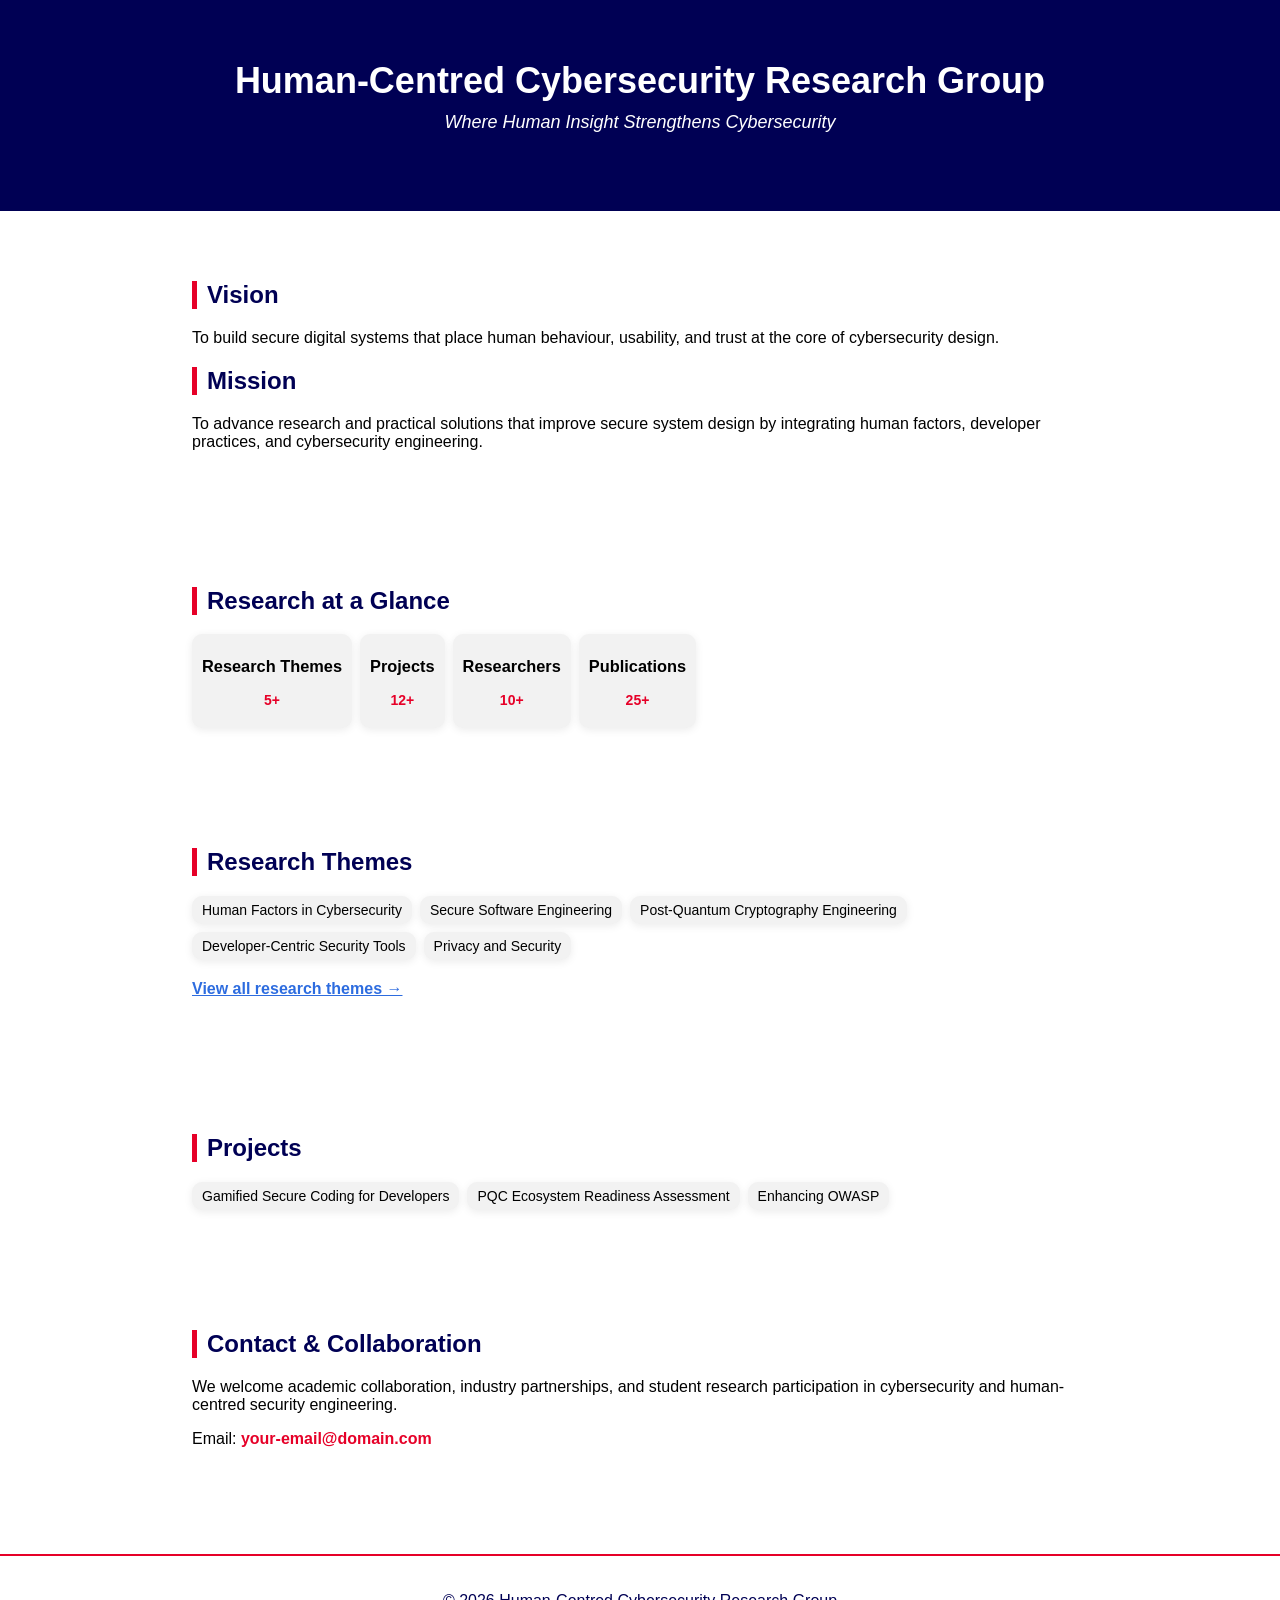
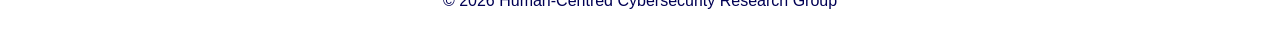
<file: index.html>
<!DOCTYPE html>
<html lang="en">
<head>
    <meta charset="UTF-8">
    <meta name="viewport" content="width=device-width, initial-scale=1.0">
    <title>Human-Centred Cybersecurity Research Group</title>

    <link rel="stylesheet" href="css/style.css">
</head>

<body>

<header>
    <h1>Human-Centred Cybersecurity Research Group</h1>
    <p>Where Human Insight Strengthens Cybersecurity</p>
</header>

<section>
    <h2>Vision</h2>
    <p>
        To build secure digital systems that place human behaviour, usability, and trust at the core of cybersecurity design.
    </p>

    <h2>Mission</h2>
    <p>
        To advance research and practical solutions that improve secure system design by integrating human factors,
        developer practices, and cybersecurity engineering.
    </p>
</section>

<section>
    <h2>Research at a Glance</h2>
    <div class="card-container">
        <div class="card">
            <h3>Research Themes</h3>
            <p class="highlight">5+</p>
        </div>

        <div class="card">
            <h3>Projects</h3>
            <p class="highlight">12+</p>
        </div>

        <div class="card">
            <h3>Researchers</h3>
            <p class="highlight">10+</p>
        </div>

        <div class="card">
            <h3>Publications</h3>
            <p class="highlight">25+</p>
        </div>
    </div>
</section>

<section>
    <h2>Research Themes</h2>

    <div class="card-container">
        <div class="card">Human Factors in Cybersecurity</div>
        <div class="card">Secure Software Engineering</div>
        <div class="card">Post-Quantum Cryptography Engineering</div>
        <div class="card">Developer-Centric Security Tools</div>
        <div class="card">Privacy and Security</div>
    </div>

    <p style="margin-top:20px;">
        <a href="themes/Main_Theme_Summary.html" style="font-weight:bold; color:#2d6cdf;">
            View all research themes →
        </a>
    </p>
</section>

<section>
    <h2>Projects</h2>
    <div class="card-container">
        <div class="card">Gamified Secure Coding for Developers</div>
        <div class="card">PQC Ecosystem Readiness Assessment</div>
        <div class="card">Enhancing OWASP</div>
    </div>
</section>

<section>
    <h2>Contact & Collaboration</h2>
    <p>
        We welcome academic collaboration, industry partnerships, and student research participation in cybersecurity and human-centred security engineering.
    </p>
    <p>
        Email: <span class="highlight">your-email@domain.com</span>
    </p>
</section>

<footer>
    <p>© 2026 Human-Centred Cybersecurity Research Group</p>
</footer>

</body>
</html>
</file>
<file: css/style.css>
body {
    font-family: "Helvetica Neue", Helvetica, Arial, sans-serif;
    margin: 0;
    padding: 0;
    background-color: #FFFFFF;
    color: #000000;
}

/* =========================
   HEADER
   ========================= */

header {
    background-color: #000054; /* RMIT Blue */
    color: #FFFFFF;
    padding: 60px 20px;
    text-align: center;
}

header h1 {
    margin: 0;
    font-size: 36px;
    font-weight: 600;
}

header p {
    font-size: 18px;
    margin-top: 10px;
    font-style: italic;
    color: #FFFFFF;
}

/* =========================
   SECTIONS
   ========================= */

section {
    padding: 50px 15%;
    background-color: #FFFFFF;
}

h2 {
    color: #000054; /* RMIT Blue */
    border-left: 5px solid #E60028; /* RMIT Red */
    padding-left: 10px;
}

/* =========================
   CARDS 
   ========================= */

.card-container {
    display: flex;
    flex-wrap: wrap;
    gap: 8px;
}

.card {
    background: #f2f2f2; /* light gray */
    padding: 6px 10px;
    border-radius: 6px;
    border-radius: 10px;
    box-shadow: 0 2px 8px rgba(0,0,0,0.08);
    text-align: center;
    color: #000000;
    font-size: 14px;
}

/* Highlight numbers */
.highlight {
    color: #E60028; /* RMIT Red */
    font-weight: bold;
}

/* =========================
   RESEARCH THEMES
   ========================= */

.research-themes {
    display: grid;
    grid-template-columns: repeat(auto-fit, minmax(320px, 1fr));
    gap: 20px;
    padding: 20px;
}

.research-themes h2 {
    color: #000054;
    border-left: 5px solid #E60028;
    padding-left: 10px;
    margin-bottom: 30px;
}

.theme-card {
    background: #ffffff;
    border: 1px solid #e5e5e5;
    border-radius: 12px;
    padding: 20px;
    display: block;
    text-decoration: none;
    color: inherit;
    cursor: pointer;

    transition: transform 0.2s ease, box-shadow 0.2s ease;
}

.theme-card h3 {
    color: #000054;
    margin-top: 0;
}

.theme-card:hover {
    transform: translateY(-5px);
    box-shadow: 0 10px 25px rgba(0,0,0,0.1);
}
.theme-image {
    width: 100%;
    height: auto;
    border-radius: 8px;
}

.theme-card h4 {
    margin-top: 20px;
    color: #000000;
}

.theme-card ol,
.theme-card ul {
    margin-left: 20px;
}

.theme-links {
    margin-top: 15px;
}

.theme-links a {
    color: #000054;
    text-decoration: none;
    font-weight: 600;
}

.theme-links a:hover {
    color: #E60028;
    text-decoration: underline;
}

/* =========================
   FOOTER
   ========================= */

footer {
    background-color: #FFFFFF;
    color: #000054; /* RMIT Blue */
    text-align: center;
    padding: 20px;
    margin-top: 40px;
    border-top: 2px solid #E60028;
}
</file>
